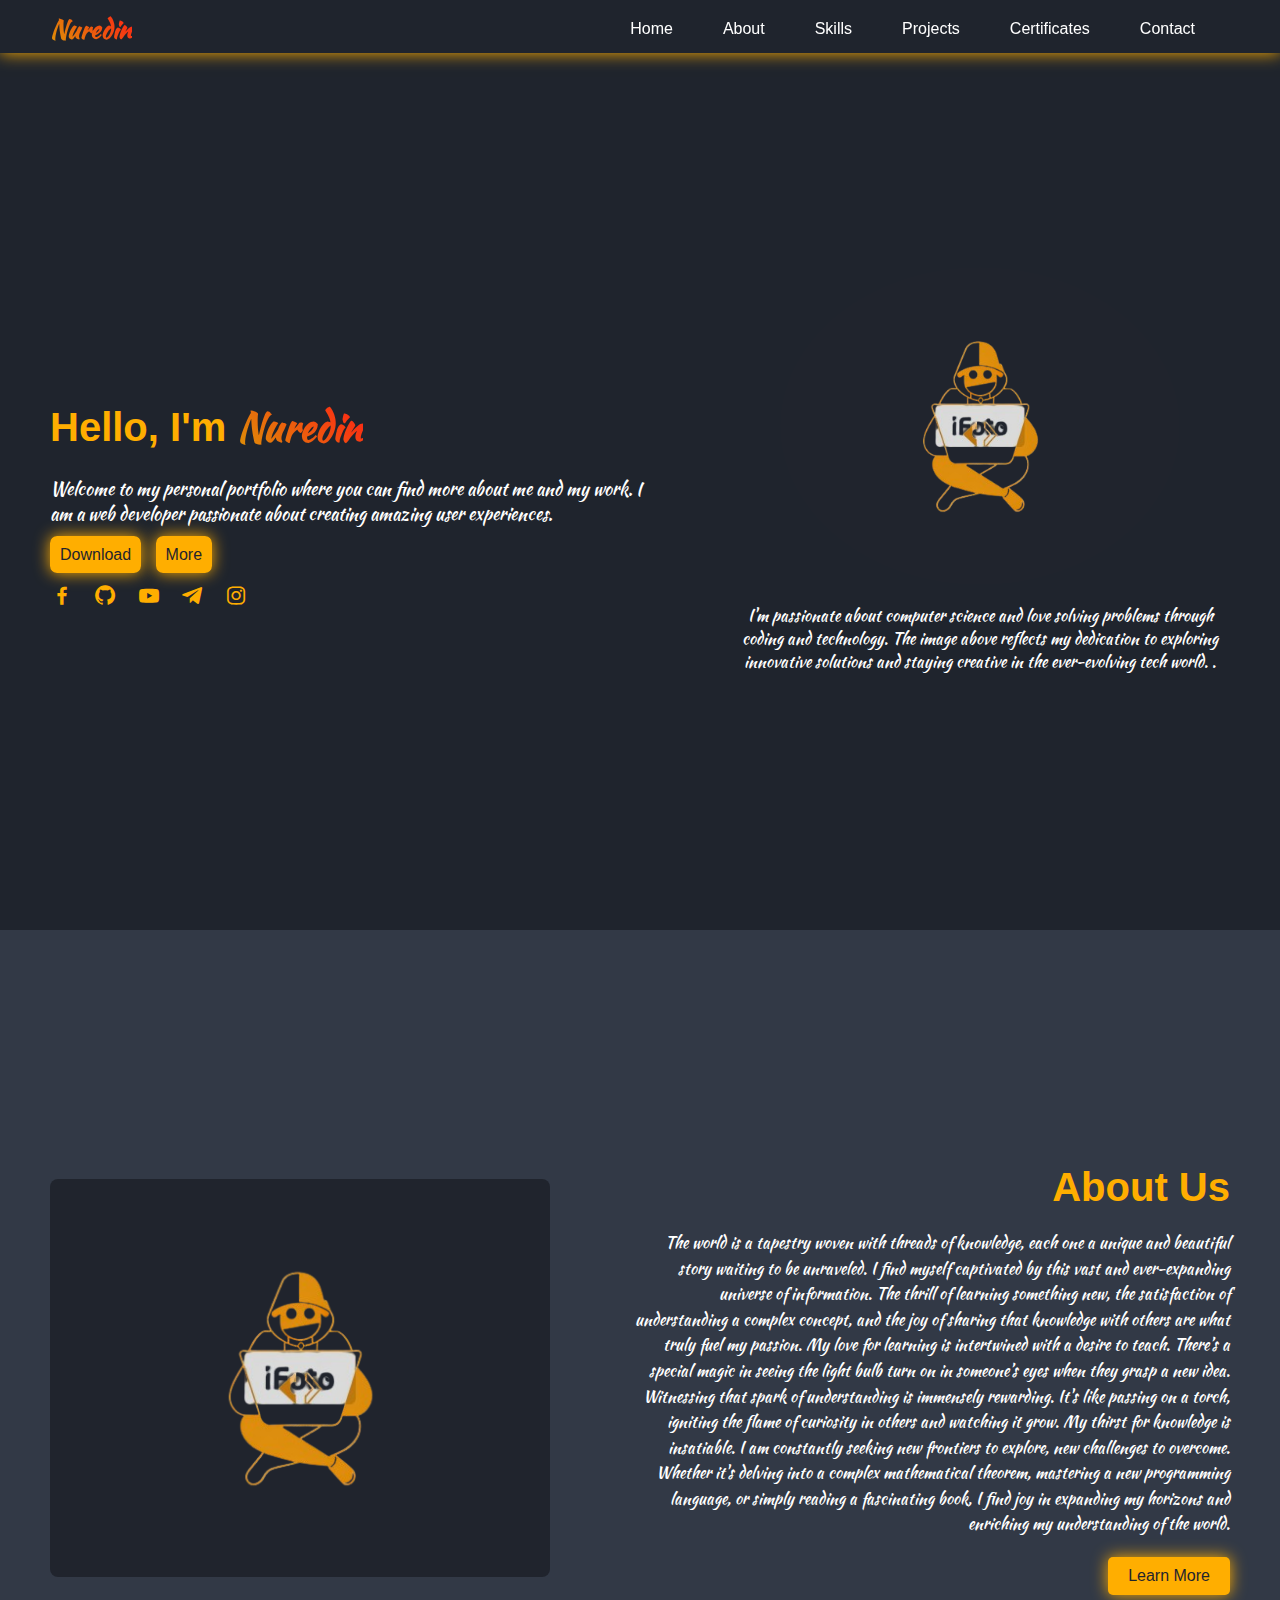
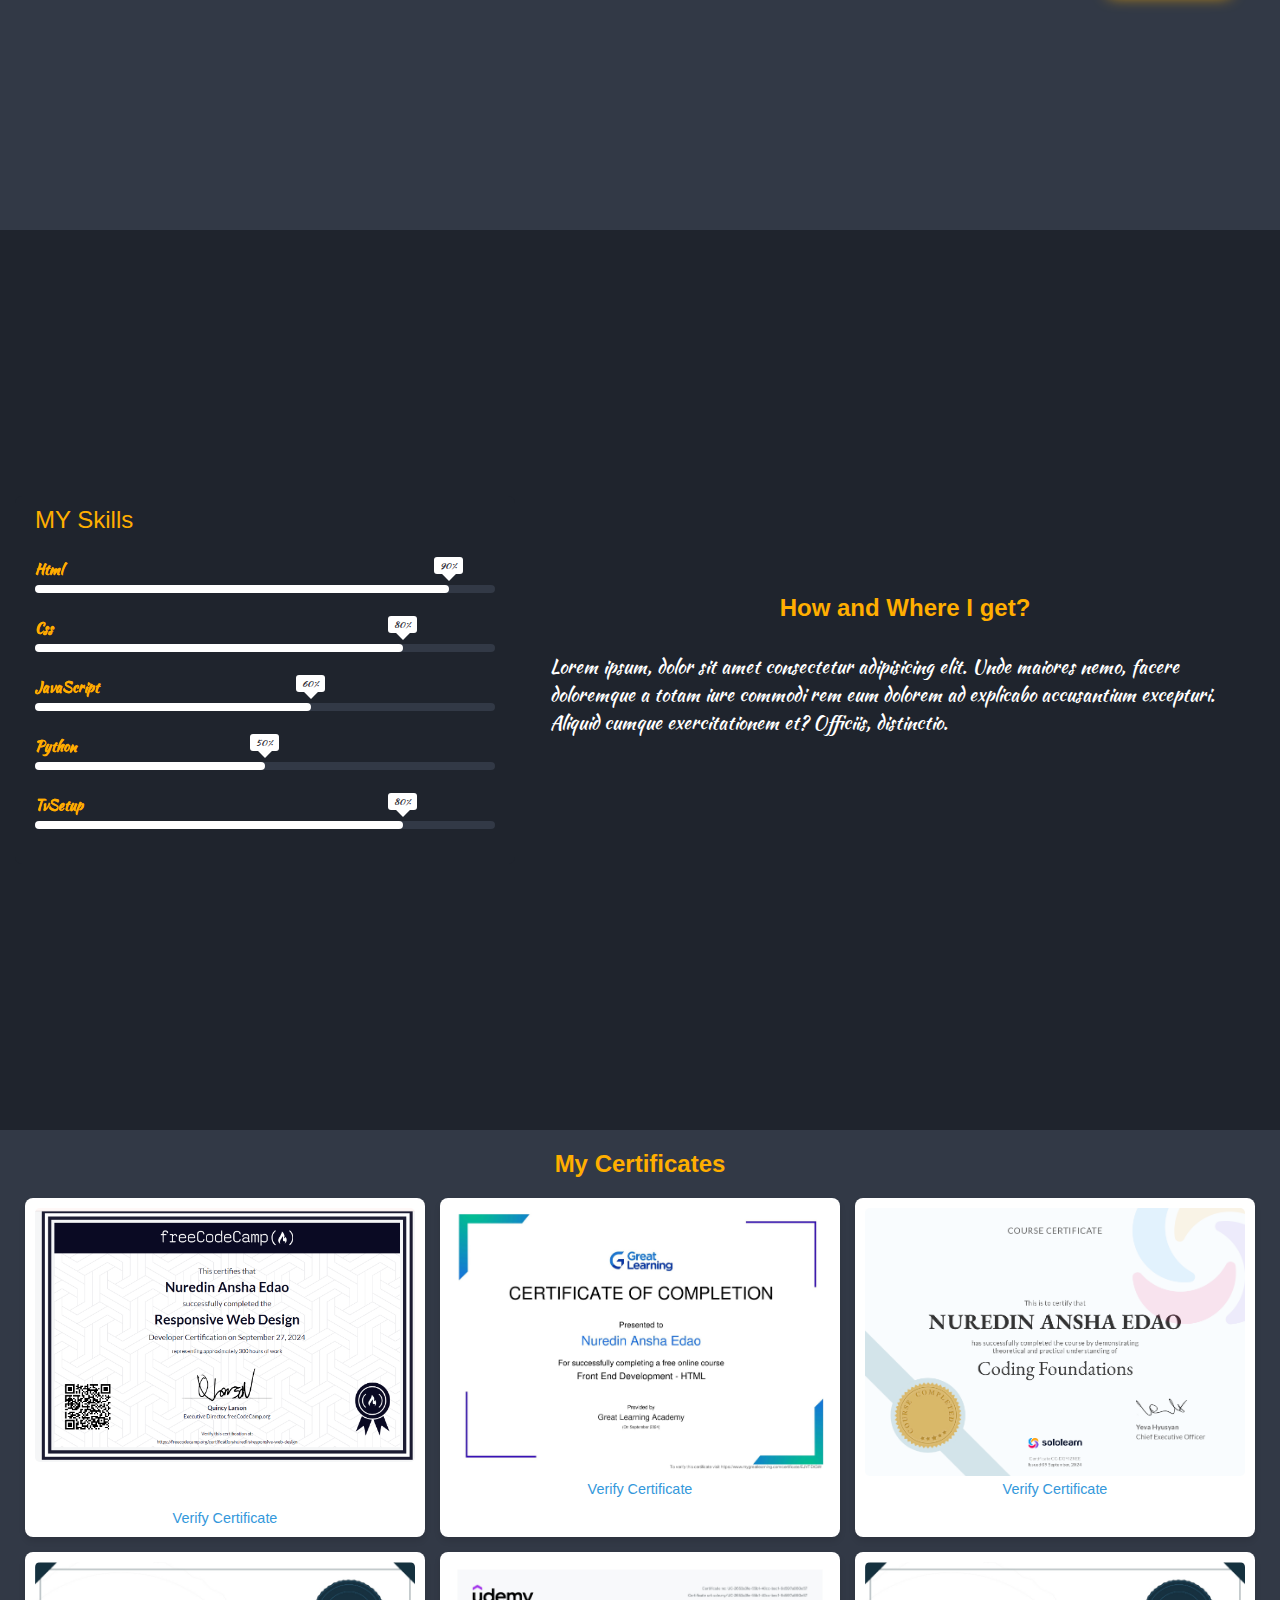
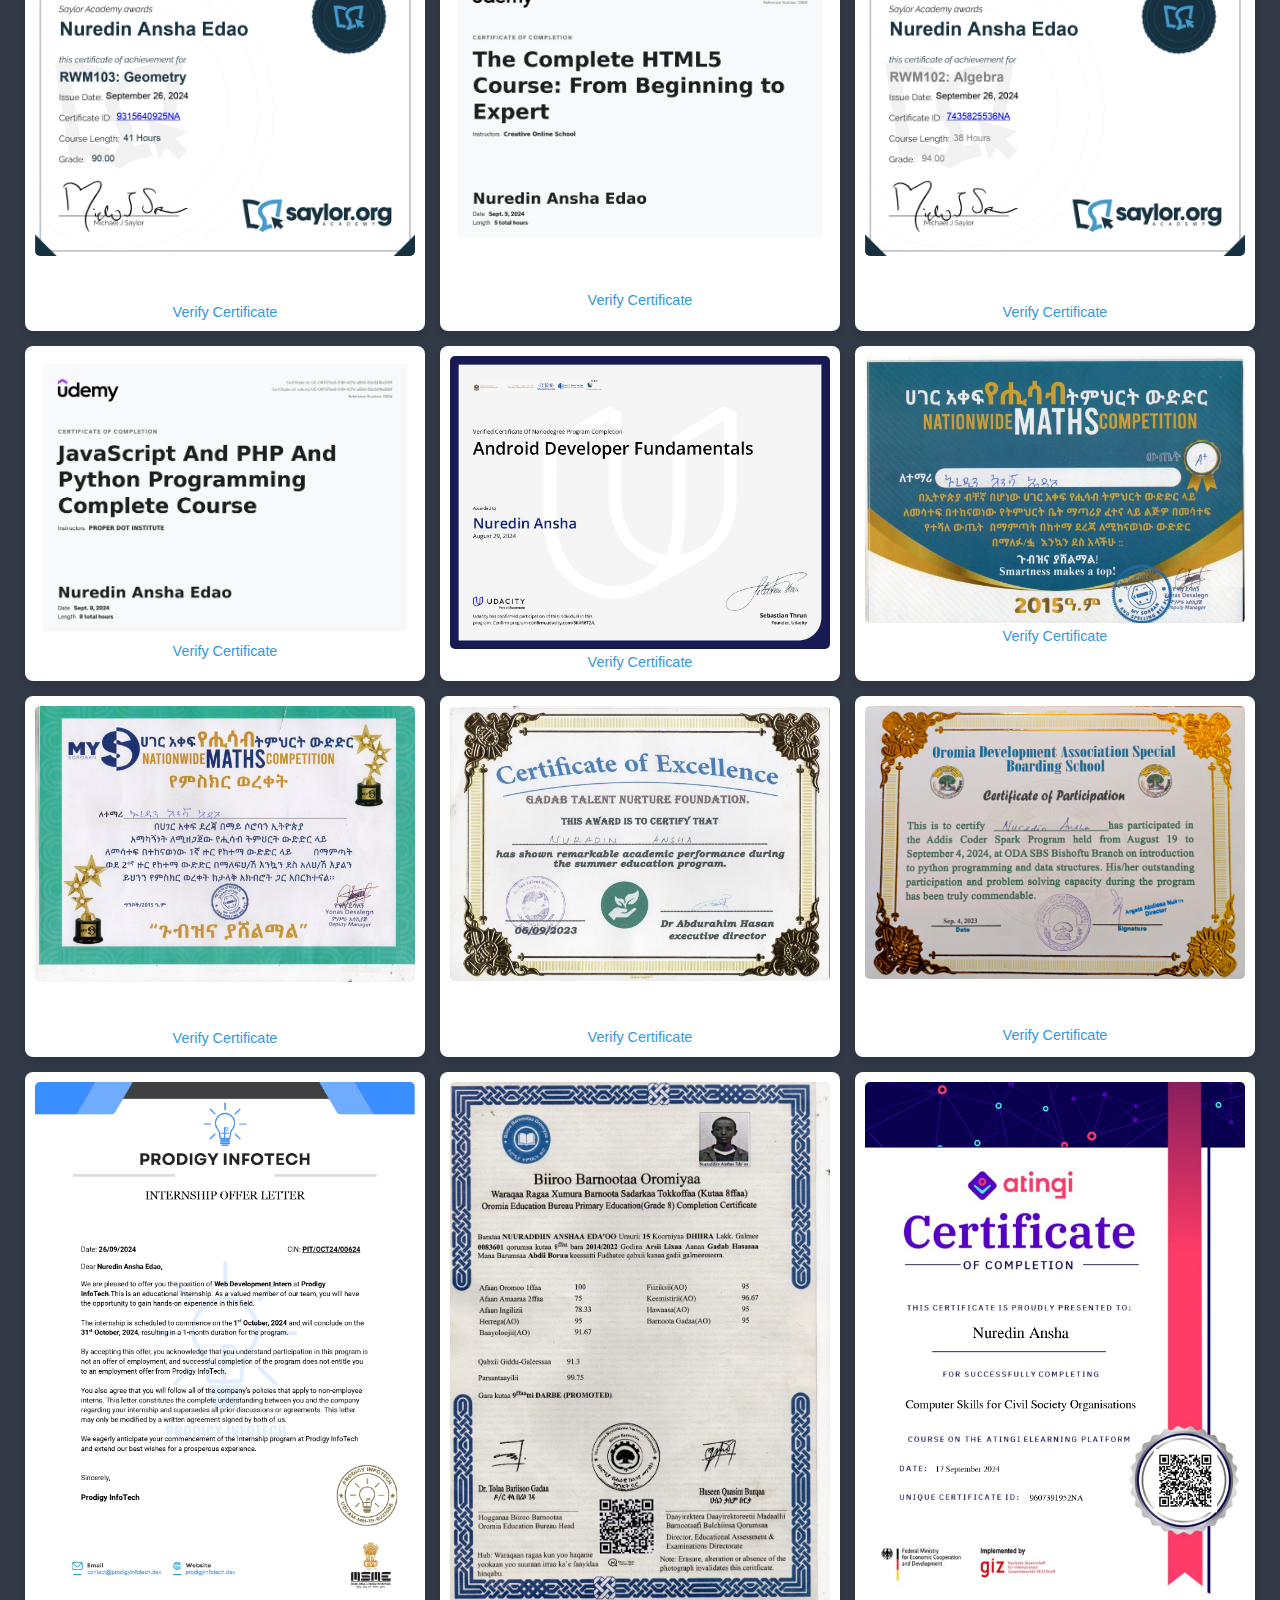
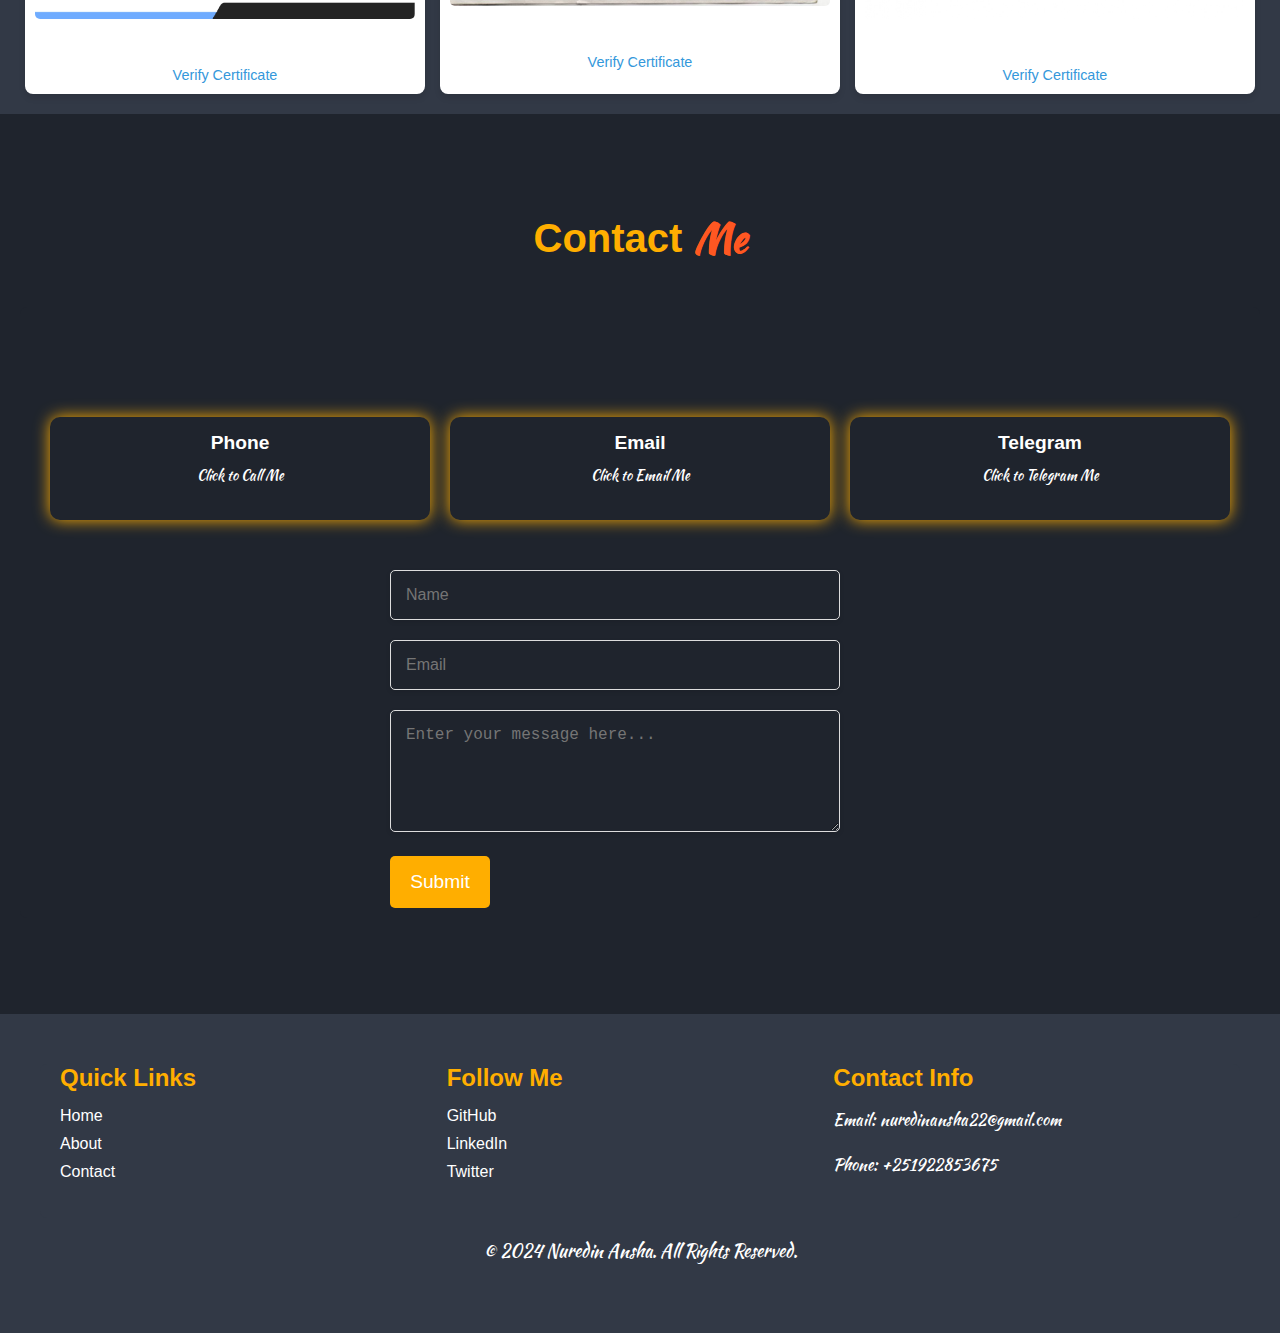
<file: index.html>
<!DOCTYPE html>
<html lang="en">
<head>
    <meta charset="UTF-8">
    <meta name="viewport" content="width=device-width, initial-scale=1.0">
    <title>Nures personal portfolio</title>
    <link href="porfolio.css" rel="stylesheet">
    <link rel="stylesheet" href="Query.css">
    <link href='https://unpkg.com/boxicons@2.1.4/css/boxicons.min.css' rel='stylesheet'>
</head>
<body>

    <!--header start section-->
    
  <header>
    <nav class="navbar">
      <div class="logo"> <span>Nuredin</span></div>
      <ul class="nav-links">
        <li><a href="#home">Home</a></li>
        <li><a href="#about">About</a></li>
        <li><a href="#skills">Skills</a></li>
        <li><a href="#projects">Projects</a></li>
        <li><a href="#certificates">Certificates</a></li>
        <li><a href="#contact">Contact</a></li>
      </ul>
      <div class="hamburger">
        <div class="bar"></div>
        <div class="bar"></div>
        <div class="bar"></div>
      </div>
    </nav>
  </header>

  <!--header end section-->



  <!--home start section-->
  <section class="home-section" id="home"> 
  <div class="content">
    <h1>Hello, I'm <span>Nuredin</span></h1>
    <p>Welcome to my personal portfolio where you can find more about me and my work. I am a web developer passionate about creating amazing user experiences.</p>
    <div class="buttons">
      <a href="document.pdf" class="btn" Download="MyDocument.pdf">Download</a>
      <a href="More.html" class="btn" >More</a>
    </div>
    <div class="social-icons">
      <a href="https://twitter.com" target="_blank"></i><i class='bx bxl-facebook'></i></a>
      <a href="https://github.com/nuredin22/nuredinan.git" target="_blank"><i class='bx bxl-github' ></i></a>
      <a href="https://www.youtube.com/@NURTECH-v3b" target="_blank"><i class='bx bxl-youtube' ></i></a>
      <a href="https://t.me/@coder2285" target="_blank"><i class='bx bxl-telegram' ></i></a>
      <a href="https://instagram.com/nuredinansha" target="_blank"><i class='bx bxl-instagram'></i></a>
    </div>
  </div>
  <div class="image-container">
    <img src="nure.png" alt="Profile" class="profile-img">
    <p class="img-description">I'm passionate about computer science and love solving problems through coding and technology. The image above reflects my dedication to exploring innovative solutions and staying creative in the ever-evolving tech world.
.</p>
  </div>
</section>

<!--About section start-->

<section class="about-section" id="about">
	<div class="about-container">
	    <div class="about-image">
	        <img src="nure.png " alt="About me Image" >
	    </div>
	    <div class="about-text">
	        <h2>About Us</h2>
	        <p>
The world is a tapestry woven with threads of knowledge, each one a unique and beautiful story waiting to be unraveled. I find myself captivated by this vast and ever-expanding universe of information. The thrill of learning something new, the satisfaction of understanding a complex concept, and the joy of sharing that knowledge with others are what truly fuel my passion. 

My love for learning is intertwined with a desire to teach. There’s a special magic in seeing the light bulb turn on in someone’s eyes when they grasp a new idea. Witnessing that spark of understanding is immensely rewarding. It's like passing on a torch, igniting the flame of curiosity in others and watching it grow. 

My thirst for knowledge is insatiable. I am constantly seeking new frontiers to explore, new challenges to overcome. Whether it's delving into a complex mathematical theorem, mastering a new programming language, or simply reading a fascinating book, I find joy in expanding my horizons and enriching my understanding of the world.
</p>
	        <a href="https://nuredin22.github.io/-coder2285/Learnmore.html">
            <button class="about-button">Learn More</button>
           </a>
	</div>
	</div>
</section>

<!--Start  of skill section-->

<section class="skill-section" id="skills">
   
    <div class="container">
        <div class="header">MY Skills</div>
<!--SKILL BOX-START-->
        <div class="skill-box">
            <span class="title">Html</span>
         <div class="skill-bar">

                <div class="skill-per">
                    <span class="toolt-tip" >90%</span>
                </div>
        </div>
        </div>





<!--SKILL BOX-START-->
<div class="skill-box">
    <span class="title">Css</span>
 <div class="skill-bar">

        <div class="skill-per css">
            <span class="toolt-tip" >80%</span>
        </div>
</div>
</div>




<!--SKILL BOX-START-->
<div class="skill-box">
    <span class="title">JavaScript</span>
 <div class="skill-bar">

        <div class="skill-per js">
            <span class="toolt-tip" >60%</span>
        </div>
</div>
</div>



<!--SKILL BOX-START-->
<div class="skill-box">
    <span class="title">Python</span>
 <div class="skill-bar">

        <div class="skill-per py">
            <span class="toolt-tip">50%</span>
        </div>
</div>
</div>

<!--SKILL BOX-START-->
<div class="skill-box">
    <span class="title">TvSetup</span>
 <div class="skill-bar">

        <div class="skill-per tv">
            <span class="toolt-tip" >80%</span>
        </div>
</div>
</div>
    </div>

<div class="skill-content">
    <h3>How and Where I get?</h3>
    <p>Lorem ipsum, dolor sit amet consectetur adipisicing elit. Unde maiores nemo, facere doloremque a totam iure commodi rem eum dolorem ad explicabo accusantium excepturi. Aliquid cumque exercitationem et? Officiis, distinctio.</p>
</div>
</section>




<!--Cerificate section-->

<section id="certificates" class="certificates-section">
    <h2>My Certificates</h2>
    <div class="certificates-container">
      <!-- Certificate1 -->
      <div class="certificate-card" id="cert-1" data-link="https://example.com/verify/1">
        <img src="1.png" alt="Certificate 1">
        <p>Certificate 1</p>
        <a href="https://freecodecamp.org/certification/nuredin/responsive-web-design" target="_blank" class="verify-link">Verify Certificate</a>
      </div>
      <!-- Certificate2 -->
      <div class="certificate-card" id="cert-2">
        <img src="2.jpg" alt="Certificate 2">
        <a href="https://www.mygreatlearning.com/certificate/EJVTDIGW" target="_blank" class="verify-link">Verify Certificate</a>
      </div>
     
      
      <!-- Certificate3 -->

      <div class="certificate-card" id="cert-3">
        <img src="3.png" alt="Certificate 2">
        <a href="https://api2.sololearn.com/v2/certificates/CC-DGYIZREE/image/png?t=638615577883161140" target="_blank" class="verify-link">Verify Certificate</a>
        </div>
        
        
      <!-- Certificate4 -->
        <div class="certificate-card" id="cert-4">
        <img src="4.jpg" alt="Certificate 2">
        <p>Certificate 4</p>
        <a href="https://learn.saylor.org/admin/tool/certificate/index.php?code=9315640925NA" target="_blank" class="verify-link">Verify Certificate</a>
        </div>
  <!-- Certificate5 -->
    <div class="certificate-card" id="cert-2">
            <img src="5.jpg" alt="Certificate 2">
            <p>Certificate 2</p>
            <a href="https://ude.my/UC-2653a3fe-55b1-40cc-bec1-9d597a860e57" target="_blank" class="verify-link">Verify Certificate</a>
            </div>
            
<!-- Certificate6 --> 
            <div class="certificate-card" id="cert-2">
            <img src="6.jpg" alt="Certificate 2">
            <p>Certificate 6</p>
            <a href="https://learn.saylor.org/admin/tool/certificate/index.php?code=7435825536N" target="_blank" class="verify-link">Verify Certificate</a>
            </div>
<!---Certificate7-->

<div class="certificate-card" id="cert-2" data-link="https://example.com/verify/2">
            <img src="7.jpg" alt="Certificate 2">
            <a href="https://example.com/verify/2" target="_blank" class="verify-link">Verify Certificate</a>
            </div>
  
<!---Certificate8-->              
                
<div class="certificate-card" id="cert-2">
                <img src="8.jpg" alt="Certificate 2">
                <a href="https://example.com/verify/2" target="_blank" class="verify-link">Verify Certificate</a>
                </div>
<!---Certificate9-->
 <div class="certificate-card" id="cert-2" data-link="https://example.com/verify/2">
    <img src="9.jpg" alt="Certificate 2">
    <a href="https://example.com/verify/2" target="_blank" class="verify-link">Verify Certificate</a>
    </div>
    
  <!--certificate10-->  
<div class="certificate-card" id="cert-2" >
    <img src="10.jpg" alt="Certificate 2">
    <p>Certificate 2</p>
    <a href="https://example.com/verify/2" target="_blank" class="verify-link">Verify Certificate</a>
    </div>
    
<!--Certificate11-->
    <div class="certificate-card" id="cert-2">
        <img src="11.jpg" alt="Certificate 2">
        <p>Certificate 2</p>
        <a href="https://example.com/verify/2" target="_blank" class="verify-link">Verify Certificate</a>
        </div>
        
   <!--Certificate12-->     
<div class="certificate-card" id="cert-2" >
        <img src="12.jpg" alt="Certificate 2">
        <p>Certificate 2</p>
        <a href="https://example.com/verify/2" target="_blank" class="verify-link">Verify Certificate</a>
        </div>

<!--Certificate13-->

<div class="certificate-card" id="cert-2" data-link="https://example.com/verify/2">
    <img src="13.jpg" alt="Certificate 2">
    <p>Certificate 2</p>
    <a href="https://example.com/verify/2" target="_blank" class="verify-link">Verify Certificate</a>
    </div>
    
<!--Certificate14-->
<div class="certificate-card" id="cert-2">
    <img src="14.jpg" alt="Certificate 2">
    <p>Certificate 2</p>
    <a href="https://example.com/verify/2" target="_blank" class="verify-link">Verify Certificate</a>
    </div>
<!--Certificate15-->
<div class="certificate-card" id="cert-2">
    <img src="15.jpg" alt="Certificate 2">
    <p>Certificate 2</p>
    <a href="https://example.com/verify/2" target="_blank" class="verify-link">Verify Certificate</a>
    </div>
    </div>
</section>




<section class="contact-section" id="contact">
    <div class="contact-header">
        <h3>Contact <span>Me</span></h3>
    </div>

    <div class="container">
        <div class="box-contact">
            <div class="contact-box">
                <a href="tel:+251922853675" class="box-link">
                    <h3>Phone</h3>
                    <p>Click to Call Me</p>
                </a>
            </div>

            <div class="contact-box">
                <a href="mailto:nuredinansha22@gmail.com" class="box-link">
                    <h3>Email</h3>
                    <p>Click to Email Me</p>
                </a>
            </div>

            <div class="contact-box">
                <a href="https://t.me/coder2285" class="box-link">
                    <h3>Telegram</h3>
                    <p>Click to Telegram Me</p>
                </a>
            </div>
        </div>

        <!-- Contact Form -->
        <div class="form-section">
            <form action="send_email.php" method="post">
                <input type="text" name="name" placeholder="Name" required> <br>
                <input type="email" name="email" placeholder="Email" required> <br>
                <textarea name="message" cols="30" rows="5" placeholder="Enter your message here..." required></textarea> <br>
                <input type="submit" value="Submit">
            </form>
        </div>
    </div>
</section>

<footer class="footer-section">
    <div class="container">
    

    
        <div class="footer-col">
            <h3>Quick Links</h3>
            <ul class="quick-links">
                <li><a href="#home">Home</a></li>
                <li><a href="#about">About</a></li>
                <li><a href="#contact">Contact</a></li>
            </ul>
        </div>

    
        <div class="footer-col">
            <h3>Follow Me</h3>
            <ul class="social-links">
                <li><a href="https://github.com/your-github" target="_blank">GitHub</a></li>
                <li><a href="https://linkedin.com/in/your-linkedin" target="_blank">LinkedIn</a></li>
                <li><a href="https://twitter.com/your-twitter" target="_blank">Twitter</a></li>
            </ul>
        </div>

        <!-- Footer Column 4: Contact -->
        <div class="footer-col">
            <h3>Contact Info</h3>
            <p>Email: <a href="mailto:nuredinansha22@gmail.com">nuredinansha22@gmail.com</a></p>
            <p>Phone: <a href="tel:+251922853675">+251922853675</a></p>
        </div>
    </div>

    <!-- Footer Bottom Text -->
    <div class="footer-bottom">
        <p>&copy; 2024 Nuredin Ansha. All Rights Reserved.</p>
    </div>
</footer>



  <script>
    const hamburger = document.querySelector('.hamburger');
  const navLinks = document.querySelector('.nav-links');
  
  hamburger.addEventListener('click', () => {
  navLinks.classList.toggle('active');
  });
  </script>
</body>
</html>
</file>
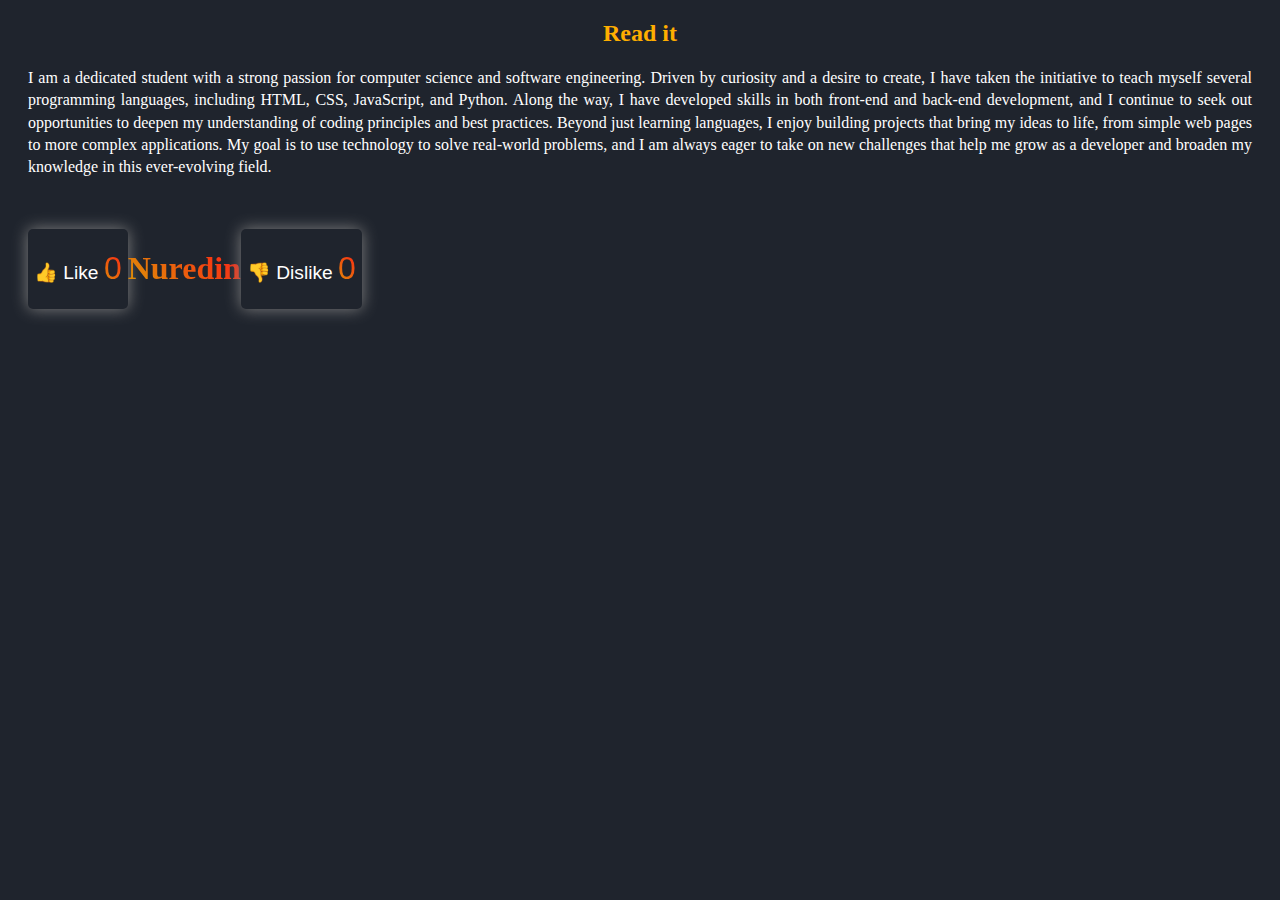
<file: Learnmore.html>
<!DOCTYPE html>
<html>
<head>
<title></title>
<style>
body{
  background-color: #1f242d;
  padding: 0px 20px;
}
  h2{
    text-align: center;
    color: #ffae00;
    
  }
  p{
    color: white;
    text-align: justify;
    line-height: 1.4;
  }
  
  

span{

      background:linear-gradient(45deg ,#df8908 10%, #ff1d15 100%);
      background-clip: text;
      color: transparent;
      font-family: var(--font-family);
      font-size: 2rem;
}

.like-dislike-container{
  display: flex;
  text-align: center;
  margin-top: 50px;
}
button {
    color: white;
    font-size: 1.2em;
    border: none;
    border-radius: 5px;
    cursor: pointer;
    margin:
    transition: background-color 0.3s ease;
    background:#1f242d;
    box-shadow:  0 0 1rem grey;
    }
  .like-button:hover {
    background-color: #123456;
  }
.dislike-button:hover {
    background-color: #abcdef;
    }
    
</style>
</head>
<body>
    <h2>Read it</h2>
    <p>
I am a dedicated student with a strong passion for computer science and software engineering. Driven by curiosity and a desire to create, I have taken the initiative to teach myself several programming languages, including HTML, CSS, JavaScript, and Python. Along the way, I have developed skills in both front-end and back-end development, and I continue to seek out opportunities to deepen my understanding of coding principles and best practices. Beyond just learning languages, I enjoy building projects that bring my ideas to life, from simple web pages to more complex applications. My goal is to use technology to solve real-world problems, and I am always eager to take on new challenges that help me grow as a developer and broaden my knowledge in this ever-evolving field.
</p>
<div class="like-dislike-container">
    <button id="like-button" class="like-button" onclick="handleClick('like')">👍 Like <span id="like-count">0</span></button>
    
    <h1><span>Nuredin</span></h1>
    <button id="dislike-button" class="dislike-button" onclick="handleClick('dislike')">👎 Dislike <span id="dislike-count">0</span></button>
</div>
<script>
let likeCount = localStorage.getItem('likeCount') ? parseInt(localStorage.getItem('likeCount')) : 0;
let dislikeCount = localStorage.getItem('dislikeCount') ? parseInt(localStorage.getItem('dislikeCount')) : 0;

document.getElementById('like-count').textContent = likeCount;
document.getElementById('dislike-count').textContent = dislikeCount;

function handleClick(action) {
    if (localStorage.getItem('userVote')) {
        alert("You can only vote once.");
        return;
    }

    if (action === 'like') {
        likeCount++;
        localStorage.setItem('likeCount', likeCount);
    } else if (action === 'dislike') {
        dislikeCount++;
        localStorage.setItem('dislikeCount', dislikeCount);
    }

    localStorage.setItem('userVote', action);
    document.getElementById('like-count').textContent = likeCount;
    document.getElementById('dislike-count').textContent = dislikeCount;

    // Disable both buttons
    document.getElementById('like-button').disabled = true;
    document.getElementById('dislike-button').disabled = true;
}
</script>
</body>
</html>
</file>
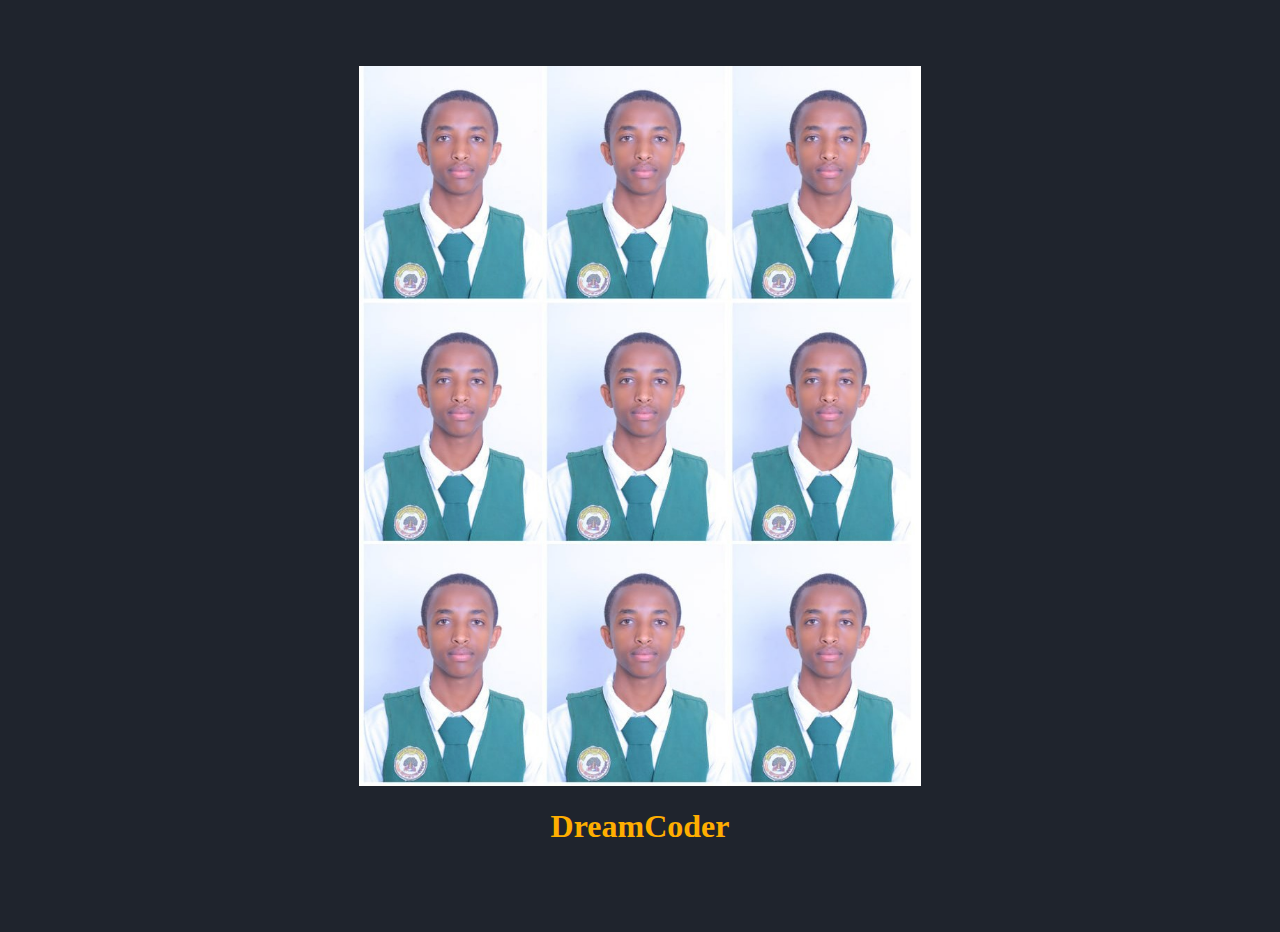
<file: More.html>
<!DOCTYPE html>
<html>
<head>
<title></title>
<style>
*{
  text-decoration: none;
}
body{
  background:#1f242d ;
  margin: 0;
  padding: 0;
  border-sizing:border-box;
  overflow-y: hidden;
  
}
  figure{
    max-width: 100%;
    height: auto;
    display: flex;
    flex-direction: column;
    justify-content: center;
    align-items: center;
    height: 100vh;
    
  }
  img{
    max-width:100%;
    max-height: 80vh;
  }
  h1{
    color: #ffae00;
    font-size: 2rem;
  }
  
</style>
</head>
<body>
    <figure>
      <img src="Nur.jpg">
      <figcaption>
        <a href="https://t.me/odaidcard"><h1>DreamCoder</h1></a>
        </figcaption>
    </figure>
</body>
</html>
</file>
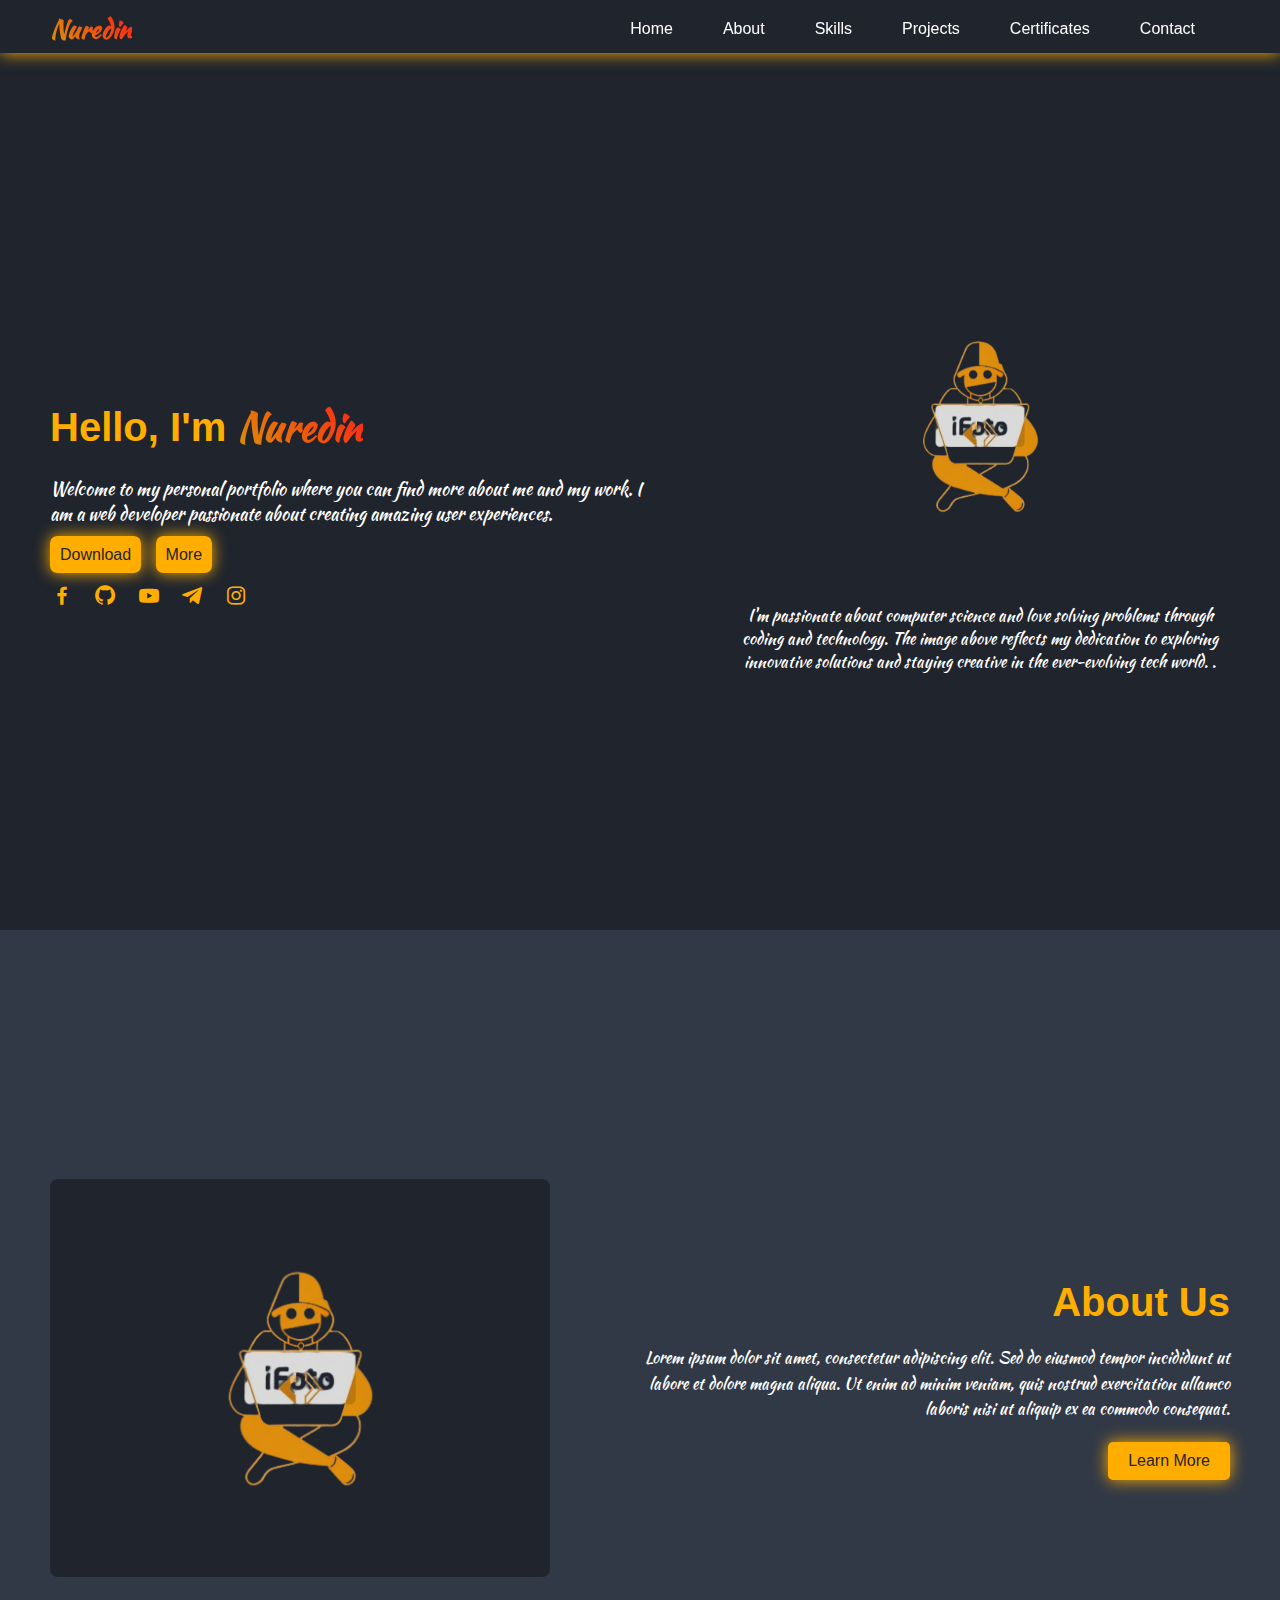
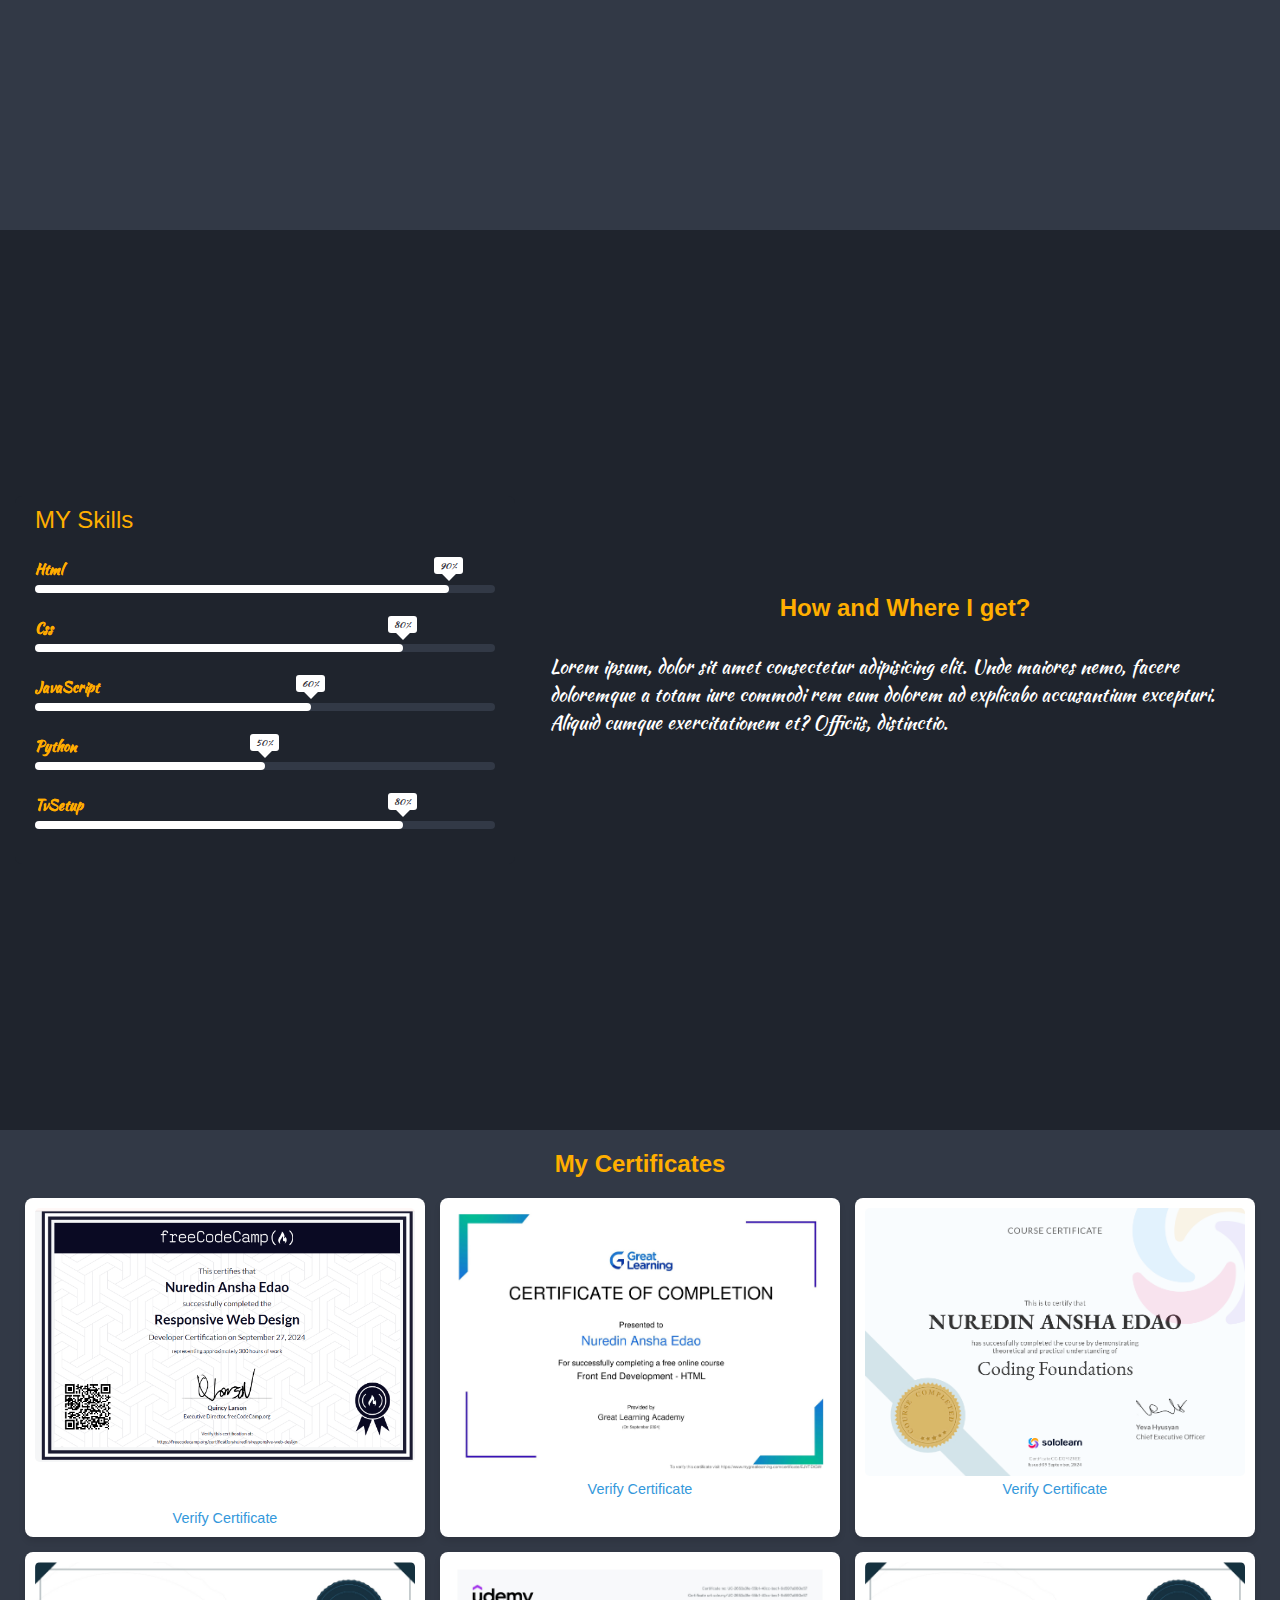
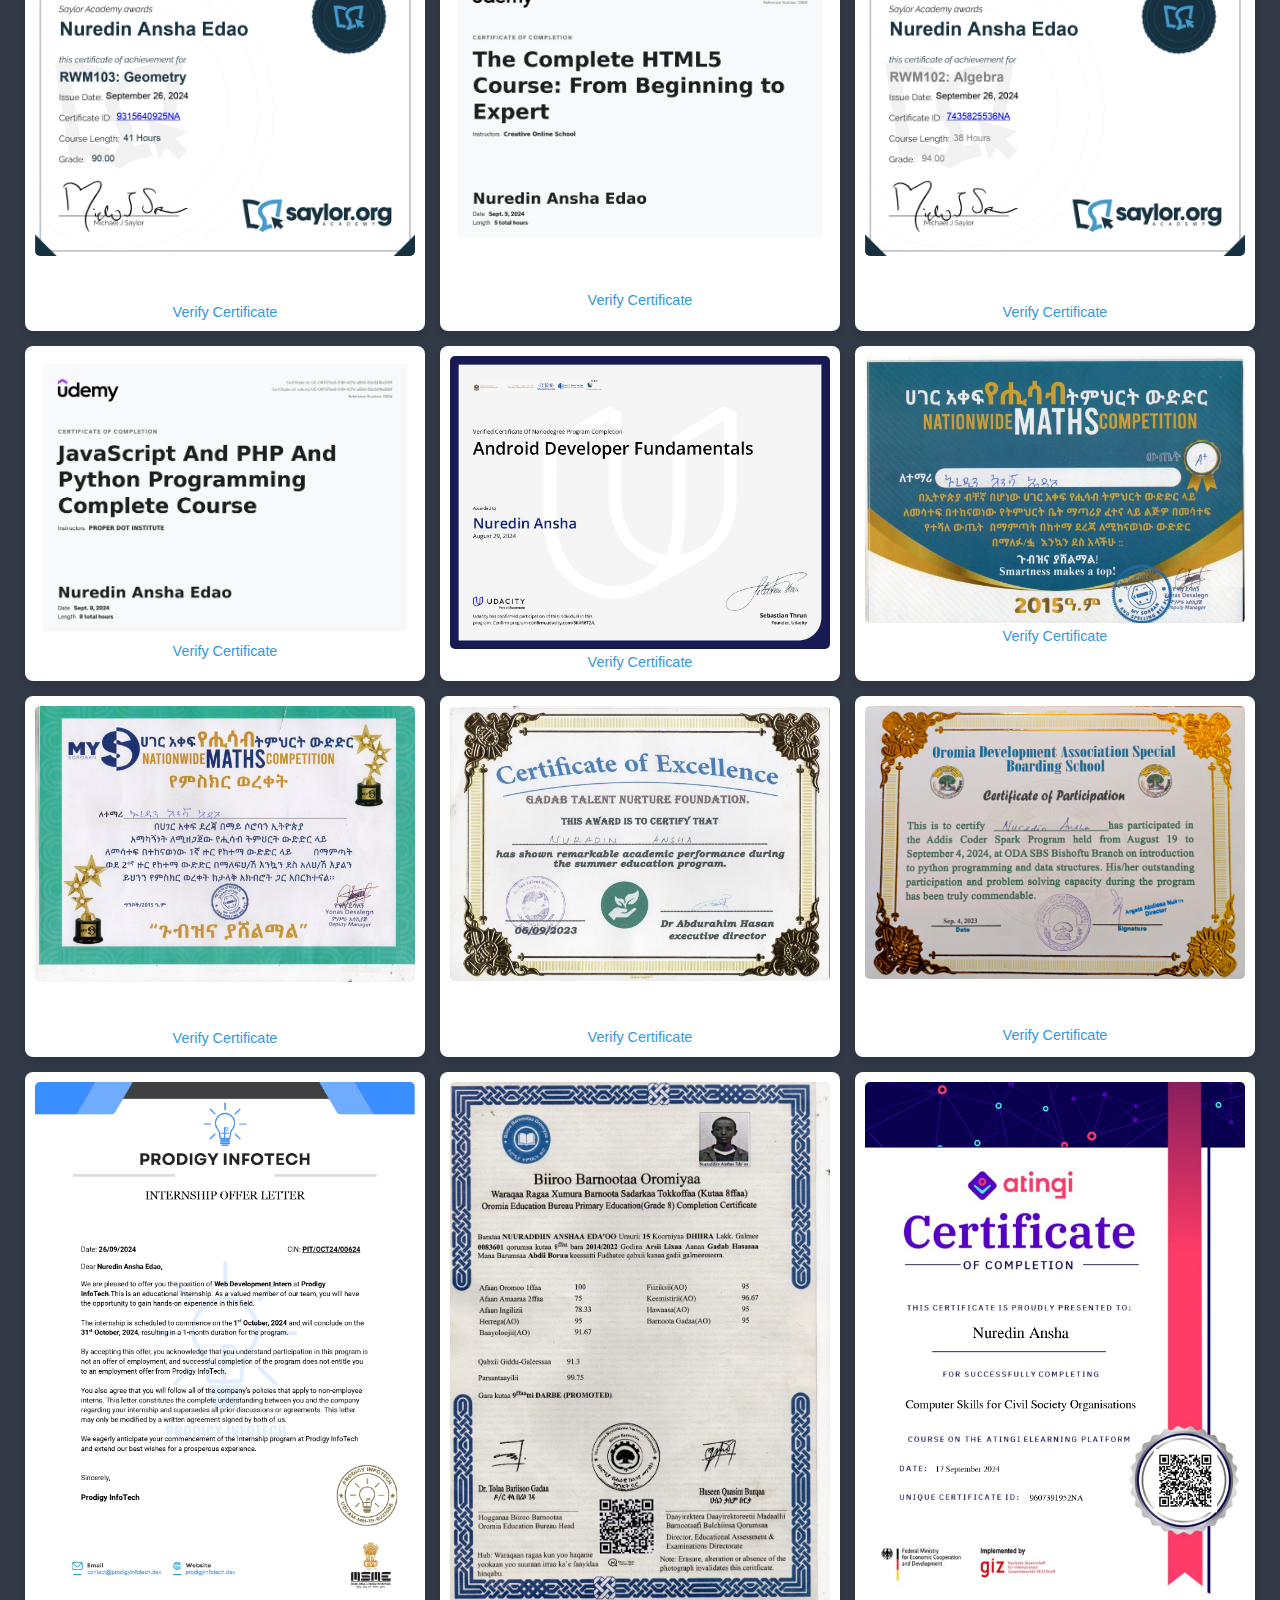
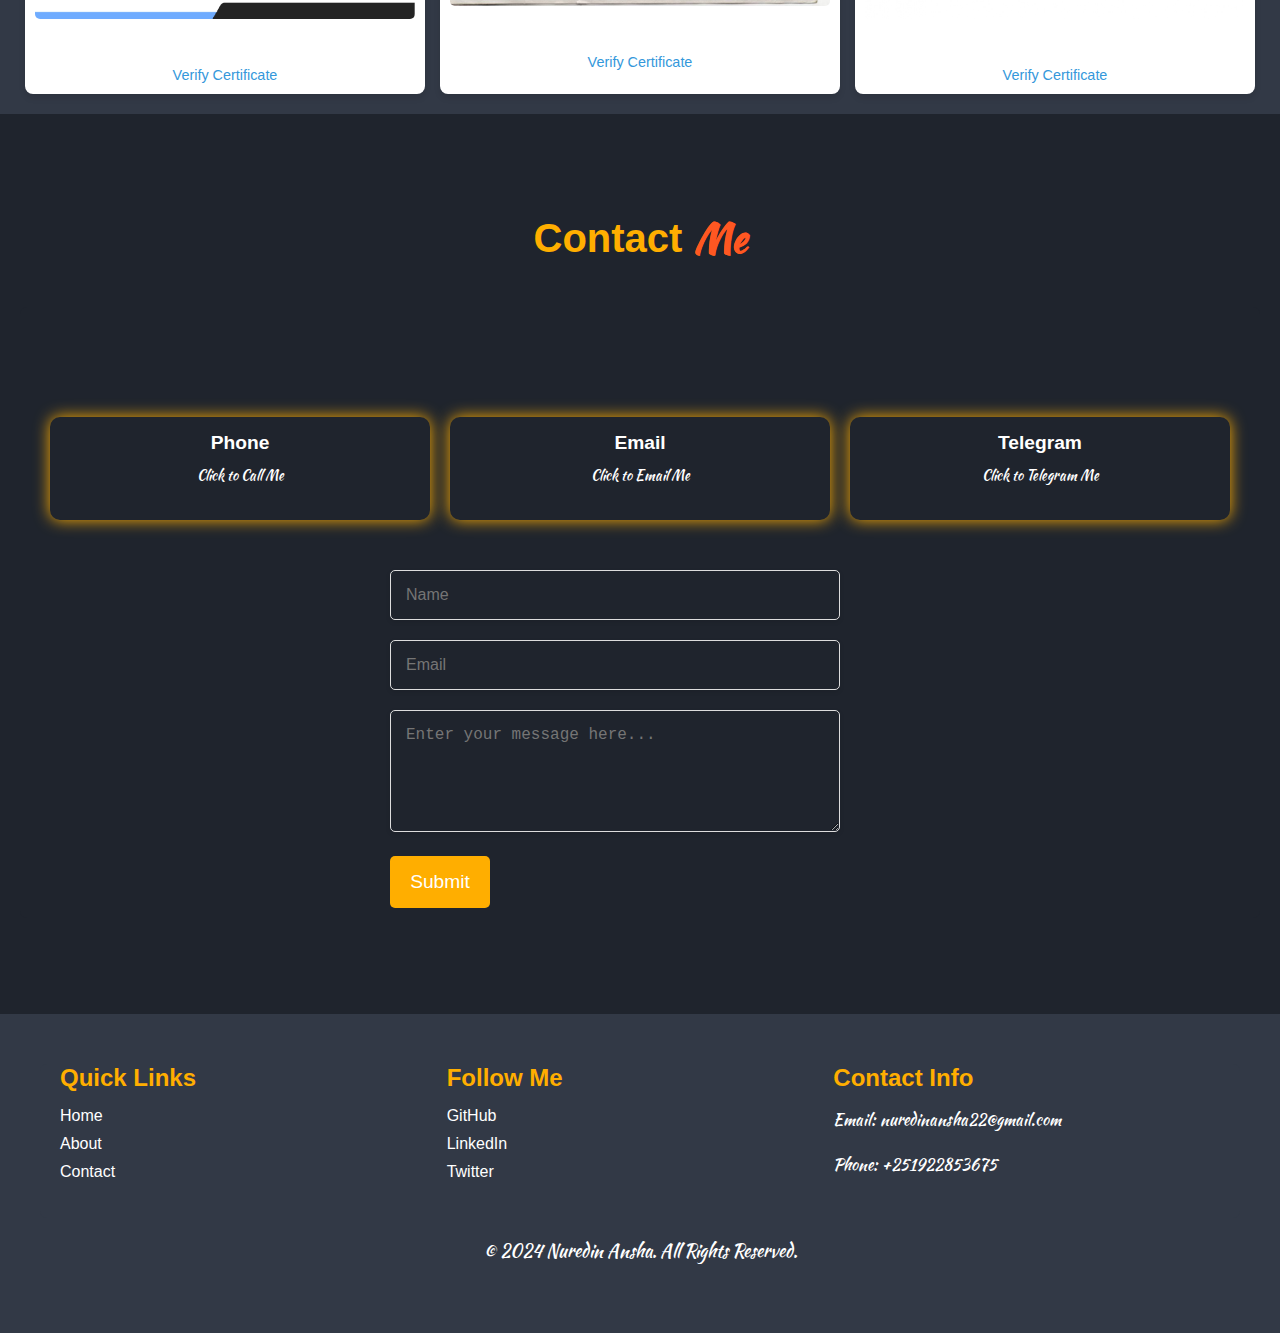
<file: portfolio.html>
<!DOCTYPE html>
<html lang="en">
<head>
    <meta charset="UTF-8">
    <meta name="viewport" content="width=device-width, initial-scale=1.0">
    <title>Nures personal portfolio</title>
    <link href="porfolio.css" rel="stylesheet">
    <link rel="stylesheet" href="Query.css">
    <link href='https://unpkg.com/boxicons@2.1.4/css/boxicons.min.css' rel='stylesheet'>
</head>
<body>

    <!--header start section-->
    
  <header>
    <nav class="navbar">
      <div class="logo"> <span>Nuredin</span></div>
      <ul class="nav-links">
        <li><a href="#home">Home</a></li>
        <li><a href="#about">About</a></li>
        <li><a href="#skills">Skills</a></li>
        <li><a href="#projects">Projects</a></li>
        <li><a href="#certificates">Certificates</a></li>
        <li><a href="#contact">Contact</a></li>
      </ul>
      <div class="hamburger">
        <div class="bar"></div>
        <div class="bar"></div>
        <div class="bar"></div>
      </div>
    </nav>
  </header>

  <!--header end section-->



  <!--home start section-->
  <section class="home-section" id="home"> 
  <div class="content">
    <h1>Hello, I'm <span>Nuredin</span></h1>
    <p>Welcome to my personal portfolio where you can find more about me and my work. I am a web developer passionate about creating amazing user experiences.</p>
    <div class="buttons">
      <a href="document.pdf" class="btn" Download="MyDocument.pdf">Download</a>
      <a href="More.html" class="btn" >More</a>
    </div>
    <div class="social-icons">
      <a href="https://twitter.com" target="_blank"></i><i class='bx bxl-facebook'></i></a>
      <a href="https://github.com/nuredin22/nuredinan.git" target="_blank"><i class='bx bxl-github' ></i></a>
      <a href="https://www.youtube.com/@NURTECH-v3b" target="_blank"><i class='bx bxl-youtube' ></i></a>
      <a href="https://t.me/@coder2285" target="_blank"><i class='bx bxl-telegram' ></i></a>
      <a href="https://instagram.com/nuredinansha" target="_blank"><i class='bx bxl-instagram'></i></a>
    </div>
  </div>
  <div class="image-container">
    <img src="nure.png" alt="Profile" class="profile-img">
    <p class="img-description">I'm passionate about computer science and love solving problems through coding and technology. The image above reflects my dedication to exploring innovative solutions and staying creative in the ever-evolving tech world.
.</p>
  </div>
</section>

<!--About section start-->

<section class="about-section">
	<div class="about-container">
	    <div class="about-image">
	        <img src="nure.png " alt="About me Image" >
	    </div>
	    <div class="about-text">
	        <h2>About Us</h2>
	        <p>Lorem ipsum dolor sit amet, consectetur adipiscing elit. Sed do eiusmod tempor incididunt ut labore et dolore magna aliqua. Ut enim ad minim veniam, quis nostrud exercitation ullamco laboris nisi ut aliquip ex ea commodo consequat.</p>
	        <a href="index.html">
            <button class="about-button">Learn More</button>
           </a>
	</div>
	</div>
</section>

<!--Start  of skill section-->

<section class="skill-section">
   
    <div class="container">
        <div class="header">MY Skills</div>
<!--SKILL BOX-START-->
        <div class="skill-box">
            <span class="title">Html</span>
         <div class="skill-bar">

                <div class="skill-per">
                    <span class="toolt-tip" >90%</span>
                </div>
        </div>
        </div>





<!--SKILL BOX-START-->
<div class="skill-box">
    <span class="title">Css</span>
 <div class="skill-bar">

        <div class="skill-per css">
            <span class="toolt-tip" >80%</span>
        </div>
</div>
</div>




<!--SKILL BOX-START-->
<div class="skill-box">
    <span class="title">JavaScript</span>
 <div class="skill-bar">

        <div class="skill-per js">
            <span class="toolt-tip" >60%</span>
        </div>
</div>
</div>



<!--SKILL BOX-START-->
<div class="skill-box">
    <span class="title">Python</span>
 <div class="skill-bar">

        <div class="skill-per py">
            <span class="toolt-tip">50%</span>
        </div>
</div>
</div>

<!--SKILL BOX-START-->
<div class="skill-box">
    <span class="title">TvSetup</span>
 <div class="skill-bar">

        <div class="skill-per tv">
            <span class="toolt-tip" >80%</span>
        </div>
</div>
</div>
    </div>

<div class="skill-content">
    <h3>How and Where I get?</h3>
    <p>Lorem ipsum, dolor sit amet consectetur adipisicing elit. Unde maiores nemo, facere doloremque a totam iure commodi rem eum dolorem ad explicabo accusantium excepturi. Aliquid cumque exercitationem et? Officiis, distinctio.</p>
</div>
</section>




<!--Cerificate section-->

<section id="certificates" class="certificates-section">
    <h2>My Certificates</h2>
    <div class="certificates-container">
      <!-- Certificate1 -->
      <div class="certificate-card" id="cert-1" data-link="https://example.com/verify/1">
        <img src="1.png" alt="Certificate 1">
        <p>Certificate 1</p>
        <a href="https://freecodecamp.org/certification/nuredin/responsive-web-design" target="_blank" class="verify-link">Verify Certificate</a>
      </div>
      <!-- Certificate2 -->
      <div class="certificate-card" id="cert-2">
        <img src="2.jpg" alt="Certificate 2">
        <a href="https://www.mygreatlearning.com/certificate/EJVTDIGW" target="_blank" class="verify-link">Verify Certificate</a>
      </div>
     
      
      <!-- Certificate3 -->

      <div class="certificate-card" id="cert-3">
        <img src="3.png" alt="Certificate 2">
        <a href="https://api2.sololearn.com/v2/certificates/CC-DGYIZREE/image/png?t=638615577883161140" target="_blank" class="verify-link">Verify Certificate</a>
        </div>
        
        
      <!-- Certificate4 -->
        <div class="certificate-card" id="cert-4">
        <img src="4.jpg" alt="Certificate 2">
        <p>Certificate 4</p>
        <a href="https://learn.saylor.org/admin/tool/certificate/index.php?code=9315640925NA" target="_blank" class="verify-link">Verify Certificate</a>
        </div>
  <!-- Certificate5 -->
    <div class="certificate-card" id="cert-2">
            <img src="5.jpg" alt="Certificate 2">
            <p>Certificate 2</p>
            <a href="https://ude.my/UC-2653a3fe-55b1-40cc-bec1-9d597a860e57" target="_blank" class="verify-link">Verify Certificate</a>
            </div>
            
<!-- Certificate6 --> 
            <div class="certificate-card" id="cert-2">
            <img src="6.jpg" alt="Certificate 2">
            <p>Certificate 6</p>
            <a href="https://learn.saylor.org/admin/tool/certificate/index.php?code=7435825536N" target="_blank" class="verify-link">Verify Certificate</a>
            </div>
<!---Certificate7-->

<div class="certificate-card" id="cert-2" data-link="https://example.com/verify/2">
            <img src="7.jpg" alt="Certificate 2">
            <a href="https://example.com/verify/2" target="_blank" class="verify-link">Verify Certificate</a>
            </div>
  
<!---Certificate8-->              
                
<div class="certificate-card" id="cert-2">
                <img src="8.jpg" alt="Certificate 2">
                <a href="https://example.com/verify/2" target="_blank" class="verify-link">Verify Certificate</a>
                </div>
<!---Certificate9-->
 <div class="certificate-card" id="cert-2" data-link="https://example.com/verify/2">
    <img src="9.jpg" alt="Certificate 2">
    <a href="https://example.com/verify/2" target="_blank" class="verify-link">Verify Certificate</a>
    </div>
    
  <!--certificate10-->  
<div class="certificate-card" id="cert-2" >
    <img src="10.jpg" alt="Certificate 2">
    <p>Certificate 2</p>
    <a href="https://example.com/verify/2" target="_blank" class="verify-link">Verify Certificate</a>
    </div>
    
<!--Certificate11-->
    <div class="certificate-card" id="cert-2">
        <img src="11.jpg" alt="Certificate 2">
        <p>Certificate 2</p>
        <a href="https://example.com/verify/2" target="_blank" class="verify-link">Verify Certificate</a>
        </div>
        
   <!--Certificate12-->     
<div class="certificate-card" id="cert-2" >
        <img src="12.jpg" alt="Certificate 2">
        <p>Certificate 2</p>
        <a href="https://example.com/verify/2" target="_blank" class="verify-link">Verify Certificate</a>
        </div>

<!--Certificate13-->

<div class="certificate-card" id="cert-2" data-link="https://example.com/verify/2">
    <img src="13.jpg" alt="Certificate 2">
    <p>Certificate 2</p>
    <a href="https://example.com/verify/2" target="_blank" class="verify-link">Verify Certificate</a>
    </div>
    
<!--Certificate14-->
<div class="certificate-card" id="cert-2">
    <img src="14.jpg" alt="Certificate 2">
    <p>Certificate 2</p>
    <a href="https://example.com/verify/2" target="_blank" class="verify-link">Verify Certificate</a>
    </div>
<!--Certificate15-->
<div class="certificate-card" id="cert-2">
    <img src="15.jpg" alt="Certificate 2">
    <p>Certificate 2</p>
    <a href="https://example.com/verify/2" target="_blank" class="verify-link">Verify Certificate</a>
    </div>
    </div>
</section>




<section class="contact-section" id="contact">
    <div class="contact-header">
        <h3>Contact <span>Me</span></h3>
    </div>

    <div class="container">
        <div class="box-contact">
            <div class="contact-box">
                <a href="tel:+251922853675" class="box-link">
                    <h3>Phone</h3>
                    <p>Click to Call Me</p>
                </a>
            </div>

            <div class="contact-box">
                <a href="mailto:nuredinansha22@gmail.com" class="box-link">
                    <h3>Email</h3>
                    <p>Click to Email Me</p>
                </a>
            </div>

            <div class="contact-box">
                <a href="https://t.me/coder2285" class="box-link">
                    <h3>Telegram</h3>
                    <p>Click to Telegram Me</p>
                </a>
            </div>
        </div>

        <!-- Contact Form -->
        <div class="form-section">
            <form action="send_email.php" method="post">
                <input type="text" name="name" placeholder="Name" required> <br>
                <input type="email" name="email" placeholder="Email" required> <br>
                <textarea name="message" cols="30" rows="5" placeholder="Enter your message here..." required></textarea> <br>
                <input type="submit" value="Submit">
            </form>
        </div>
    </div>
</section>

<footer class="footer-section">
    <div class="container">
    

    
        <div class="footer-col">
            <h3>Quick Links</h3>
            <ul class="quick-links">
                <li><a href="#home">Home</a></li>
                <li><a href="#about">About</a></li>
                <li><a href="#contact">Contact</a></li>
            </ul>
        </div>

    
        <div class="footer-col">
            <h3>Follow Me</h3>
            <ul class="social-links">
                <li><a href="https://github.com/your-github" target="_blank">GitHub</a></li>
                <li><a href="https://linkedin.com/in/your-linkedin" target="_blank">LinkedIn</a></li>
                <li><a href="https://twitter.com/your-twitter" target="_blank">Twitter</a></li>
            </ul>
        </div>

        <!-- Footer Column 4: Contact -->
        <div class="footer-col">
            <h3>Contact Info</h3>
            <p>Email: <a href="mailto:nuredinansha22@gmail.com">nuredinansha22@gmail.com</a></p>
            <p>Phone: <a href="tel:+251922853675">+251922853675</a></p>
        </div>
    </div>

    <!-- Footer Bottom Text -->
    <div class="footer-bottom">
        <p>&copy; 2024 Nuredin Ansha. All Rights Reserved.</p>
    </div>
</footer>



  <script>
    const hamburger = document.querySelector('.hamburger');
  const navLinks = document.querySelector('.nav-links');
  
  hamburger.addEventListener('click', () => {
  navLinks.classList.toggle('active');
  });
  </script>
</body>
</html>
</file>
<file: porfolio.css>
@import url('https://fonts.googleapis.com/css2?family=Kaushan+Script&display=swap');
*{
      margin: 0;
      padding: 0;
      box-sizing: border-box;
      list-style: none;
      scroll-behavior: smooth;
      text-decoration: none;
  }

:root{
     --bg-color:#1f242d;
     --sec-bg-color:#323946;
     --text-color:#fff;
     --shadow:0 0 1rem #ffae00;
     --main-color:#ffae00;
     --font-family:"Kaushan Script", cursive;
}

span{
      background:linear-gradient(45deg ,#df8908 10%, #ff1d15 100%);
      background-clip: text;
      color: transparent;
      font-family: var(--font-family);
}
body{
      font-family: Arial, sans-serif;
}
header{
      background-color: var(--bg-color);
      padding: 15px 0;
}
.navbar{
      position: fixed;
      top: 0;
      display: flex;
      justify-content: space-between;
      align-items: center;
      width: 100%;
      margin: 0 auto;
      padding: 10px 70px 6px 20px;
      background-color: var(--bg-color);
      z-index: 100;
      box-shadow: var(--shadow);
}
.logo{
      margin-left: 30px;
      font-size: 1.6rem;
      font-weight: bold;
      &:hover{
      transform: scale(1.5);
    }
}
.nav-links{
     display: flex;
     gap: 20px;
     float: right;
}
.nav-links li{
     display: inlilne-block;
}
.nav-links li a{
     color: var(--text-color);
     font-size: 1rem;
     padding: 10px 15px;
     transition: background-color 0.4s ease;
}
.nav-links li a:hover{
     background-color: var(--main-color);
     border-bottom: 2px solid var(--main-color);
     border-radius: 5px;
}
.navbar .hamburger {
     display: none;
     cursor: pointer;
     flex-direction: column;
     justify-content: space-between;
     width: 30px;
     height: 20px;
}
.hamburger .bar{
     margin-left: 50px;
     height: 3px;
     width: 100%;
     background: white;
     box-shadow: 2px 2px 3px grey;
     border-radius: 5px;
     transition: all 0.3s ease;
}
.home-section {
     display: flex;
     justify-content: space-between;
     align-items: center;
     padding: 50px;
     background-color:var(--bg-color);
     width: 100%;
     margin: 0 auto;
     flex-wrap: wrap;
     min-height: 100vh;
}

.content {
    padding-top: 50px;
    flex: 1;
    max-width: 600px;
    }
    
h1 {
    font-size: 2.5rem;
    margin-bottom: 20px;
    color: var(--main-color);
}

p {
    font-size: 1.1rem;
    margin-bottom: 20px;
    color: var(--text-color);
    font-family: var(--font-family);
}
    
.buttons {
    margin-bottom: 20px;
}


.buttons .btn {
     padding: 10px 10px;
     background: var(--main-color);
     color: var(--bg-color);
     text-decoration: none;
     border-radius: 7px;
     margin-right: 10px;
     transition: background-color 0.3s ease;
     box-shadow: var(--shadow);
}


.buttons .btn:hover {
      box-shadow: none;
    }
  
.social-icons {
    margin-top: 20px;
    }
    
.social-icons a {
    color: var(--main-color);
    font-size: 1.5rem;
    margin-right: 15px;
    text-decoration: none;
    transition: color 0.3s ease;
}

.social-icons a:hover {
     color:var(--text-color);
     box-shadow: var(--shadow);
}
.image-container {
     flex: 1;
     max-width: 500px;
     text-align: center;
}
    
.profile-img {
     width: 100%;
     max-width: 400px;
     border-radius: 50%;
     margin-bottom: 15px;
}
    
.img-description {
     font-size: 1rem;
    color:var(--text-color);
}


.about-section {

    display: flex;
    justify-content: center;
    align-items: center;
    padding: 50px;
    background-color:var(--sec-bg-color);
    min-height: 100vh;
  }

.about-container {
    display: flex;
    flex-wrap: wrap;
    max-width: 1200px;
    width: 100%;
    align-items: center;
    justify-content: space-between;
  }

.about-image{
    flex: 1;
    max-width: 500px;
    text-align: center;

}

.about-image img {
    max-width: 100%;
    border-radius: 8px;
  }


.about-text {
    max-width: 600px;
    text-align: right;
  }
  
.about-text h2 {
    color: var(--main-color);
    font-size: 2.5rem;
    margin-bottom: 20px;
  }
  
.about-text p {
    color: var(--text-color);
    font-size: 1rem;
    line-height: 1.6;
    margin-bottom: 20px;
  }  

  .about-button {
    padding: 10px 20px;
    font-size: 1rem;
    background-color:var(--main-color);
    color: var(--bg-color);
    border: none;
    border-radius: 5px;
    cursor: pointer;
    box-shadow: var(--shadow);
  }
  
  .about-button:hover {
    box-shadow: none;
  }
.skill-section{
    height:100vh;
    background-color: var(--bg-color);
    display: flex;
    justify-content: center;
    align-items: center;
}

.container{
    position: relative;
    max-width: 500px;
    width: 100%;
    background-color:var(--bg-color);
    margin: 0 15px;
    padding: 10px 20px;
    border-radius: 7px;
    .header{
      color: var(--main-color);
      font-size: 1.5rem;
    }
}
.skill-box{
    width: 100%;
    margin:25px 0;
}
.skill-box .title{
    display: block;
    font-size: 14px;
    font-weight: 600;
    color: var(--main-color);
}
.skill-box .skill-bar{
    height: 8px;
    width: 100%;
    border-radius: 6px;
    margin-top: 6px;
    background: var(--sec-bg-color);
}
.skill-bar .skill-per{
    position: relative;
    display: block;
    height: 100%;
    width: 90%;
    border-radius: 6px;
    background-color:var(--text-color);
    animation: progress 0.4s ease-in-out forwards;
}
.skill-per .toolt-tip{
    position: absolute;
    right: -14px;
    top: -28px;
    font-size: 9px;
    font-weight: 500;
    color: var(--bg-color);
    padding: 2px 6px;
    border-radius: 3px;
    background:var(--text-color);
    z-index: 1;
}

.toolt-tip::before{
    content:'';
    position: absolute;
    left: 50%;
    bottom: -3.5px;
    height: 14px;
    width: 14px;
    z-index: -1;
    background-color: var(--text-color);
    transform: translatex(-50%) rotate(45deg);
}

.skill-per.css{
    width: 80%;
    animation-delay: 0.1s;

}

.skill-per.js{
    width: 60%;
    animation-delay: 0.3s;
}

.skill-per.py{
    width: 50%;
    animation-delay: 0.4s;
}

.skill-per.tv{
    width: 80%;
    animation-delay: 0.5s;
}
@keyframes progress {
    0%{
        width: 0;
        opacity: 0;
    }
    100%{
        opacity: 1;
    }
}

.skill-content h3{
    padding:10px 0;
    font-size: 1.5rem;
    text-align: center;
    color:var(--main-color)
}

.skill-content p{
    font-size: 1.2rem;
    color:var(--text-color);
    padding: 20px;
}


.certificates-section {
    padding: 20px;
    background-color: var(--sec-bg-color);
    min-height: 100vh;
    h2 {
        text-align: center;
        margin-bottom: 20px;
        color: var(--main-color);
        }
}


.certificates-container{
    display: flex;
    flex-wrap: wrap;
    justify-content: center;
    gap: 15px;
}


.certificate-card {
    width: 400px;
    padding: 10px;
    background-color: #fff;
    border-radius: 8px;
    box-shadow: 0 4px 6px rgba(0, 0, 0, 0.1);
    text-align: center;
    cursor: pointer;
    transition: transform 0.3s ease, border 0.3s ease;
}
    
.certificate-card img{
    width: 100%;
    height: auto;
    border-radius: 5px;
}


.certificate-card img {
    width: 100%;
    height: auto;
    border-radius: 5px;
}
    
.certificate-card p {
    margin: 10px 0;
    font-size: 1rem;
}
    
.certificate-card a {
    text-decoration: none;
    color: #3498db;
    font-size: 0.9rem;
}
    
.certificate-card:hover {
    transform: scale(1.05);
    border: 2px solid #3498db;
}

.contact-section {
    padding:50px;
    display:flex;
    justify-content:center;
    align-items:center;
    flex-direction:column;
    padding: 50px 20px;
    background:var(--bg-color);
    width: 100%;
    overflow-x: hidden;
    height:100vh;
    
    
    .container{
      max-width:100%;
      padding-top:100px;
      overflow-y:hidde;
    }
}

.contact-header {
    text-align: center;
    margin-bottom: 40px;
}

.contact-header h3 {
    font-size: 2.5rem;
    color: var(--main-color);
}

.contact-header h3 span {
    color: #ff5722;
}
.box-contact {
    display: flex;
    justify-content:
    flex-wrap: nowrap;
    margin-bottom: 40px;
    max-width:100%;
  
}

.contact-box {
    flex: 1 1 25%;
    margin: 10px;
    padding: 15px;
    color: white;
    text-align: center;
    border-radius: 10px;
    box-shadow: var(--shadow);
    max-width: 50%;
}

.box-link {
    text-decoration: none;
    color: white;
    word-wrap: break-word;
}

.box-link h3 {
    margin-bottom: 10px;
    font-size: 1.2rem;
}

.box-link p {
    font-size: 0.9rem; /* Reduced font size to fit better */
}

.form-section {
    max-width: 500px;
    margin: 0 auto;
    
}

form input[type="text"], 
form input[type="email"], 
form textarea {
    width: 90%;
    padding: 15px;
    margin-bottom: 20px;
    border-radius: 5px;
    border: 1px solid #ddd;
    font-size: 1rem;
    box-shadow: 0px 2px 5px rgba(0, 0, 0, 0.1);
    background-color:var(--bg-color);
    color:var(--text-color);
  
}

form input[type="submit"] {
    width: 100px;
    padding: 15px;
    background-color:var(--main-color);
    border: none;
    border-radius: 5px;
    color: white;
    font-size: 1.2rem;
    cursor: pointer;
    transition: background-color 0.3s ease;
   
}

form input[type="submit"]:hover {
    background-color: var(--text-color);
}


.footer-section {
    background-color:var(--sec-bg-color);
    color: white;
    padding: 50px 0;
    font-family: Arial, sans-serif;
}

.footer-section .container {
    display: flex;
    flex-wrap: wrap;
    justify-content: space-between;
    max-width: 1200px;
    margin: 0 auto;
    padding: 0 20px;
    background-color:var(--sec-bg-color);
}


.footer-col {
    flex: 1 1 20%;
    margin-bottom: 20px;
}

.footer-col h3 {
    font-size: 1.5rem;
    margin-bottom: 15px;
    color:var(--main-color);
   
}

.footer-col p {
    font-size: 1rem;
    line-height: 1.6;
     color: bat(--main-color);
}

.footer-col a {
    color: white;
    text-decoration: none;
    transition: color 0.3s ease;
}

.footer-col a:hover {
    color: #ff5722;
}

.quick-links, .social-links {
    list-style: none;
    padding: 0;
}

.quick-links li, .social-links li {
    margin-bottom: 10px;
}

.quick-links a, .social-links a {
    font-size: 1rem;
}

.footer-bottom {
    text-align: center;
    padding: 20px 0;
    background-color: var(--sec-bg-color);
    font-size: 1rem;
}

.footer-bottom p {
    margin: 0;
}
</file>
<file: Query.css>
@media (max-width: 768px) {
  .nav-links {
  position: fixed;
  top: 50px;
  
  right: -100%;
  height: 100vh;
  width: 200px;
  background-color: var(--bg-color);
  display: flex;
  flex-direction: column;
  gap: 20px;
  justify-content: center;
  
  transition: right 0.3s ease;
  }
  
  .nav-links.active {
  right: 0;
  }
  
.navbar .hamburger{
  display:flex;
  }
  
.home-section {

        flex-direction: column;

        text-align: center;
}   
    
    .content, .image-container {
        max-width: 100%;
        flex: none;
    }
    
    h1 {
        font-size: 2rem;
    }
    
    .buttons .btn {
        display: block;
        margin: 10px auto;
    }
    
    .social-icons a {
        font-size: 1.2rem;
    }

    .skill-section{
        flex-direction: column;
    }
    
    
    .about-container {

      flex-direction: column;

      align-items: flex-start;
    }
    .about-text {
        text-align: left;
      }
    
      .about-image {
        order: 2;
      }
    
      .about-text {
        order: 1;
        margin-bottom: 20px;
      }

      .certificate-card {
        width: 100%;
        }
        
        
         .box-contact {
        flex-direction: column;
        align-items: center;
    }

    .contact-box {
        width: 80%;
        margin: 20px 0;
    }
}

  
}



 .footer-col {
        flex: 1 1 45%; /* Stack columns at 45% on tablets */
        margin-bottom: 30px;
    }
}

@media (max-width: 480px) {
    .footer-col {
        flex: 1 1 100%; /* Stack columns at 100% on mobile */
        text-align: center; /* Center align text on small screens */
    }

    .footer-bottom p {
        font-size: 0.9rem;
    }
}
</file>
